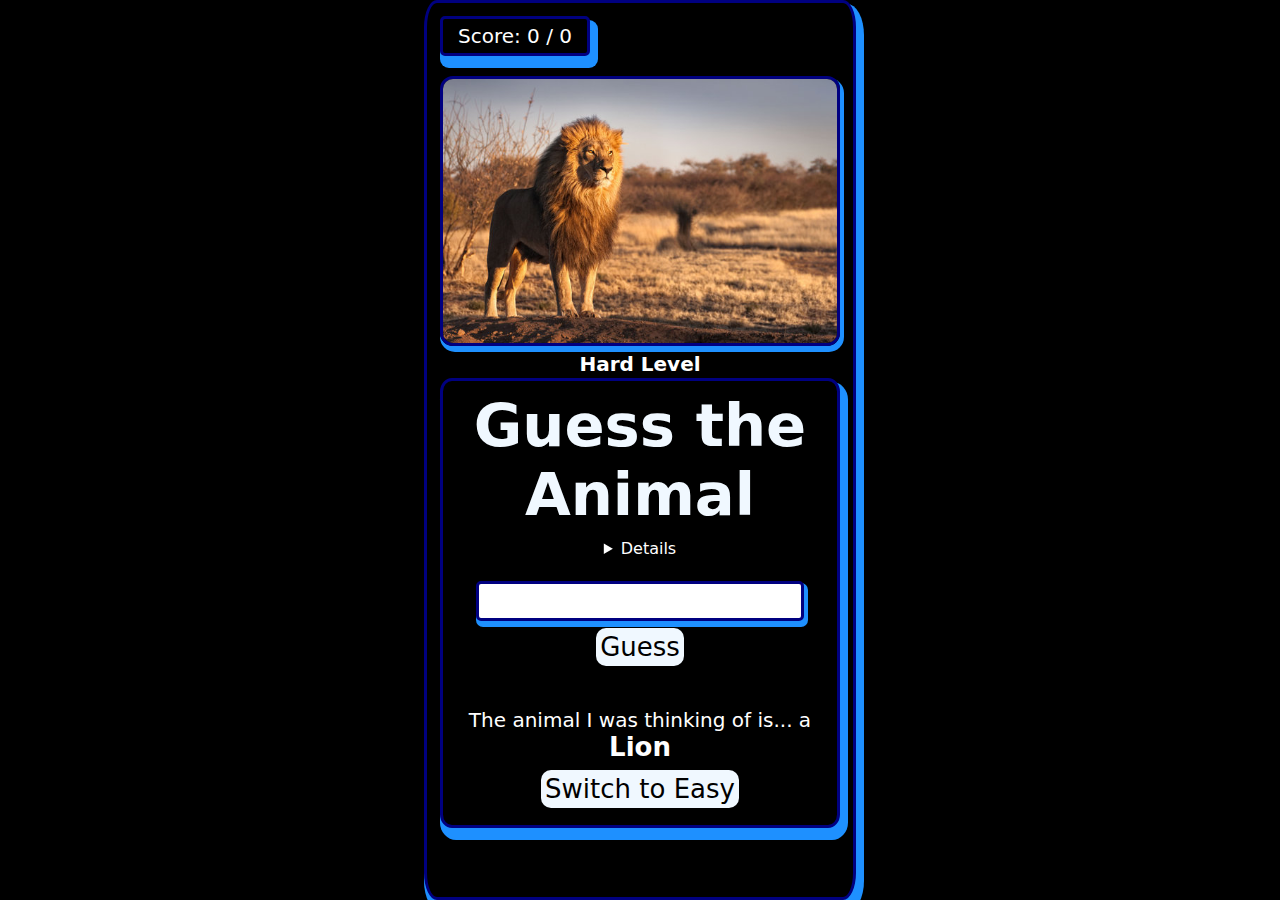
<file: index.html>
<!DOCTYPE html>
<html lang="en">
<head>
    <meta charset="UTF-8">
    <meta name="viewport" content="width=device-width, initial-scale=1.0">
    <link rel="stylesheet" href="style.css">
    <title>Guess the Animal</title>
</head>
<body>
    <div class="container hard-game">
        <div class="app-content">
            <div class="scoreboard">
                <p class="score-count">Score: <span class="score">2</span> / <span class="count">5</span></p>
            </div>

            
            <div class="img-div">
                <img src="Lion.jpg" alt="starter" class="animal-img">
                <p class="white">Hard Level</p>
            </div>

            <div class="cont-div">
                <h1>Guess the Animal</h1>
                <details class="det"><p>*Please guess the animal with a capital letter and must be singular not plural.</p></details>
                <div class="input-div">
                    <input type="text" id="guessed-animal">
                    <button class="btn">Guess</button>
                </div>
                <div class="remark-container">
                    <div class="remark">
                        <p class="remark-stm">Wow! You guessed right!<p>                
                    </div>
                </div>
    
                <div class="result-container">
                    <div class="result">
                        <p>The animal I was thinking of is... a  <span class="animal-name">Lion</span></p>
                    </div>
                </div>
    
                <div class="change-game">
                    <button class="btn"><a href="./index2.html">Switch to Easy</a></button>
                </div>
            </div>
        </div>
    </div>


    <!-- <div class="container easy-game">
        <div class="app-content">
            <div class="scoreboard">
                <p class="score-count">Score: <span class="score">2</span> / <span class="count">5</span></p>
            </div>

            
            <div class="img-div">
                <img src="./images/Lion.jpg" alt="starter" class="animal-img">
            </div>

            <div class="cont-div">
                <h1>Guess the Animal</h1>
                <details class="det"><p>*Please guess the animal with a capital letter and must be singular not plural.</p></details>
                <div class="input-div">
                    <input type="text" id="guessed-animal">
                    <button class="btn">Guess</button>
                </div>
                <div class="remark-container">
                    <div class="remark remark2">
                        <p class="remark-stm">Wow! You guessed right!<p>                
                    </div>
                </div>
    
                <div class="result-container">
                    <div class="result">
                        <p>The animal I was thinking of is... a<span class="animal-name"> Lion</span></p>
                    </div>
                </div>
    
                <div class="change-game">
                    <button class="btn hard">Switch to Hard</button>
                </div>
            </div>
        </div>
    </div> -->

    <script src="script.js"></script>
</body>
</html>
</file>
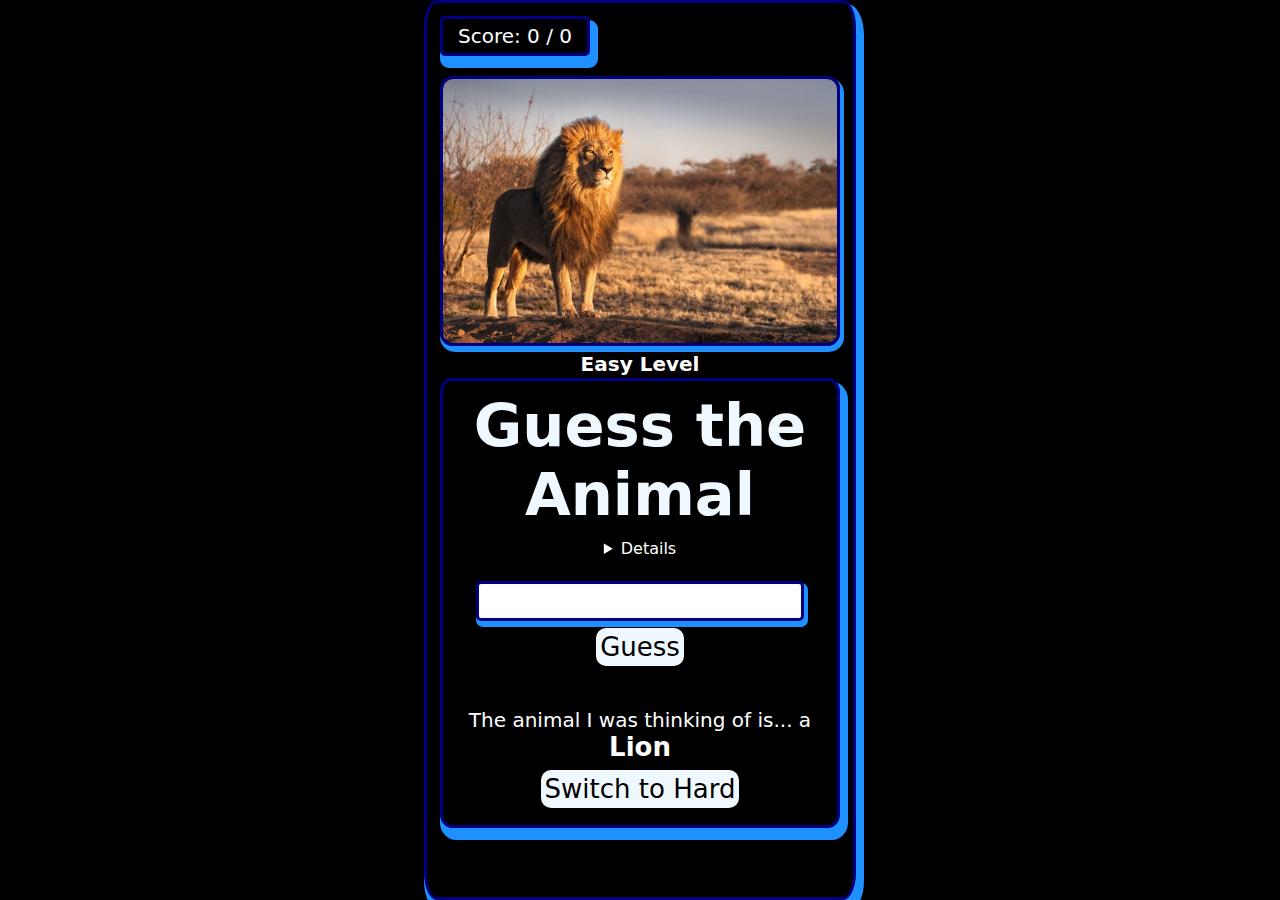
<file: index2.html>
<!DOCTYPE html>
<html lang="en">
<head>
    <meta charset="UTF-8">
    <meta name="viewport" content="width=device-width, initial-scale=1.0">
    <link rel="stylesheet" href="style.css">
    <title>Guess the Animal</title>
</head>
<body>
    <div class="container hard-game">
        <div class="app-content">
            <div class="scoreboard">
                <p class="score-count">Score: <span class="score">2</span> / <span class="count">5</span></p>
            </div>

            
            <div class="img-div">
                <img src="Lion.jpg" alt="starter" class="animal-img">
                <p class="white">Easy Level</p>
            </div>

            <div class="cont-div">
                <h1>Guess the Animal</h1>
                <details class="det"><p>*Please guess the animal with a capital letter and must be singular not plural.</p></details>
                <div class="input-div">
                    <input type="text" id="guessed-animal">
                    <button class="btn">Guess</button>
                </div>
                <div class="remark-container">
                    <div class="remark">
                        <p class="remark-stm">Wow! You guessed right!<p>                
                    </div>
                </div>
    
                <div class="result-container">
                    <div class="result">
                        <p>The animal I was thinking of is... a  <span class="animal-name">Lion</span></p>
                    </div>
                </div>
    
                <div class="change-game">
                    <button class="btn easy"><a href="index.html">Switch to Hard</a></button>
                </div>
            </div>
        </div>
        <script src="script2.js"></script>
    </div>
</body>
</html>
</file>
<file: style.css>
*{
    padding: 0;
    margin: 0;
    box-sizing: border-box;
    scroll-behavior: smooth;
    font-family: system-ui;
}

.container{
    display: flex;
    justify-content: center;
    height: 100vh;
    align-items: center;
    background-color: #000000;
}


h1{
    font-size: 3.7rem;
    margin: 10px;
    color: aliceblue;
}


.app-content{
    padding: 1%;
    text-align: center;
    max-width: 100%;
    max-width: 700px;
    border-radius: 3%;
    border: 3px solid navy;
    background-color: black;
    box-shadow: 4px 8px 0px 4px  dodgerblue;
    height: 900px;
}

.cont-div{
    border: 3px solid navy;
    background-color: black;
    box-shadow: 4px 8px 0px 4px  dodgerblue;
    border-radius: 3%;
    height: 450px;
    width: 400px;
}

.input-div{
    margin: 6% auto;
}

input{
    padding: 0.525%;
    font-size: 25px;
    border-radius: 5px;
    border: 3px solid navy;
    box-shadow: 2px 4px 0px 2px  dodgerblue;
}

.btn{
    padding: 1%;
    font-size: 26px;
    border: none;
    box-shadow: none;
    margin: 2%;
    border-radius: 10px;
    cursor: pointer;
    outline: none;
    background-color: aliceblue;
}

.animal-img{
    width: 400px;
    height: 30vh;
    border-radius: 10px;
    border:1% solid transparent;
    margin-top: 5%;
    border: navy solid 3px;
    border-radius: 13px;
    box-shadow: 2px 4px 0px 2px  dodgerblue;
}

.remark-container{
    display: flex;
    justify-content: center;
}

.result-container{
    display: flex;
    justify-content: center;
}

.result{
    font-size: 20px;
    margin-top: 10px;
    color: #ffffff;
}

.remark{
    background-color: #00ff2f;
    padding: 2%;
    border-radius: 5px;
    margin-top: 10px;
    color: whitesmoke;
    /* display: none; */
}

.animal-name{
    font-weight: 900;
    font-size: 26px;
}

.scoreboard{
    border: 3px solid navy;
    background-color: black;
    box-shadow: 4px 8px 0px 4px  dodgerblue;
    border-radius: 5px;
    padding: 5px;
    font-size: 20px;
    width: 150px;
}

.score-count{
    color: white;
}

.det{
    color: white;
}

.hide{
    display: none;
}

a{
    text-decoration: none;
    color: black;
}

.white{
    color: white;
    font-weight: 800;
    padding: 2px;
    font-size: 20px;
}
</file>
